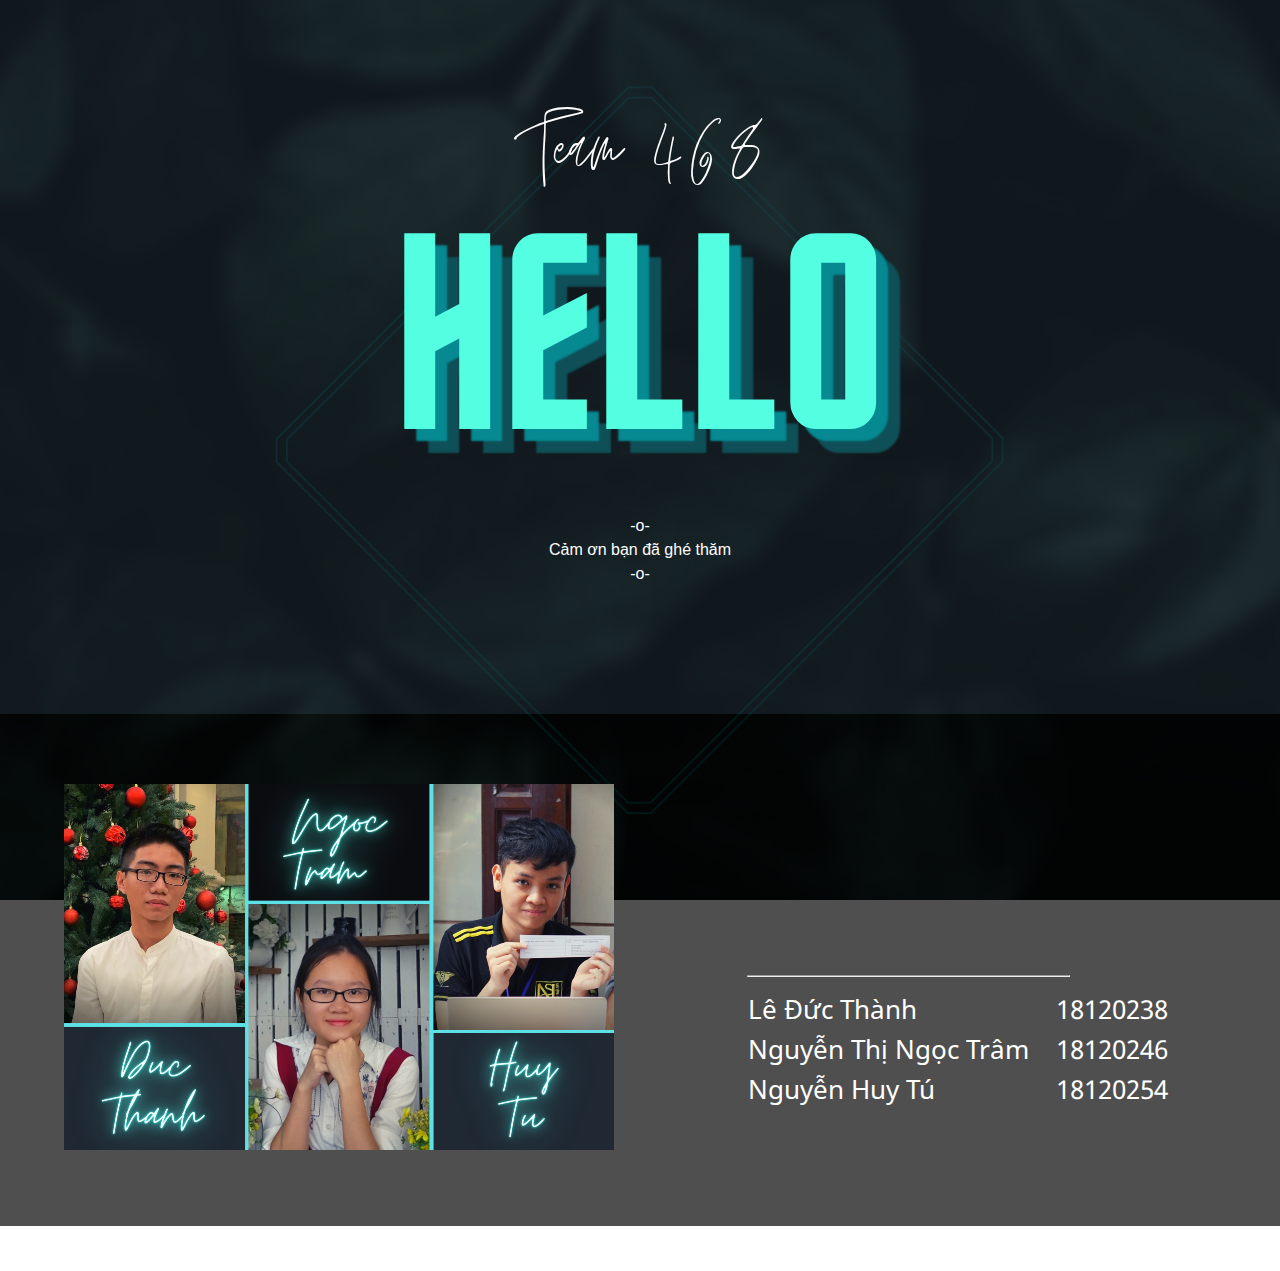
<file: index.html>
<!DOCTYPE html>
<html>
<head>
	<meta charset="utf-8">
	<meta name="viewport" content="width=device-width, initial-scale=1">
	<meta name="description" content="Team 468 Website">
	<meta name="keywords" content="self-introduction, team-468">
	<meta name="author" content="Team 468">
	<title>Team468 | Trang chủ</title>
	<link rel="stylesheet" type="text/css" href="style/style.css">
</head>
<body>
	
	<section id="showcase">
		<div class=container>
			<h1 class="TeamName"><span class="highlight">Team</span> 468</h1>
			<h1 class="Greeting">HELLO</h1>
			<p class="Note">-o-<br>Cảm ơn bạn đã ghé thăm<br>-o-
			</p>
		</div>
	</section>
	<section class="overview">
		<div class="image">
			<img class="fit-picture" src="./images/group_image.png" usemap="#workmap">
			<map name="workmap">
				<area shape="poly" coords="96,39,65,54,54,84,58,108,67,123,68,143,17,169,9,237,173,237,165,169,110,144,111,128,122,105,128,60" alt="18120238" href="./members/18120238/18120238.html">
  				<area shape="poly" coords="276,150,237,172,232,202,244,243,203,263,197,365,338,365,353,279,304,248,312,184" alt="18120246" href="./members/18120246/18120246.html">
 				<area shape="poly" coords="440,39,429,80,430,107,437,127,380,146,371,213,533,213,549,188,549,164,489,137,513,65,481,34"  alt="18120254" href="./members/18120254/18120254.html">
			</map>
		</div>
		<div class="info">
			<h1>Team 468</h1>
			<hr align="left" style="margin-right: 16vw">
			<table>
							
  							<tr>	
    							<td><a href="./members/18120238/18120238.html" target="_self" >Lê Đức Thành</a></td>
    							<td>18120238</td>
    							
 					 		</tr>
 							<tr>
    							<td><a href="./members/18120246/18120246.html" target="_self" >Nguyễn Thị Ngọc Trâm</a></td>
    							<td>18120246</td>
 							</tr>
 						 	<tr>
    							<td><a href="./members/18120254/18120254.html" target="_self" >Nguyễn Huy Tú</a></td>
    							<td>18120254</td>
 							</tr>
			</table>
		</div>
		
	</section>
	<footer>
		<p>Team 468 Website. Copyright &copy; 2020</p>
	</footer>
</body>
</html>
</file>
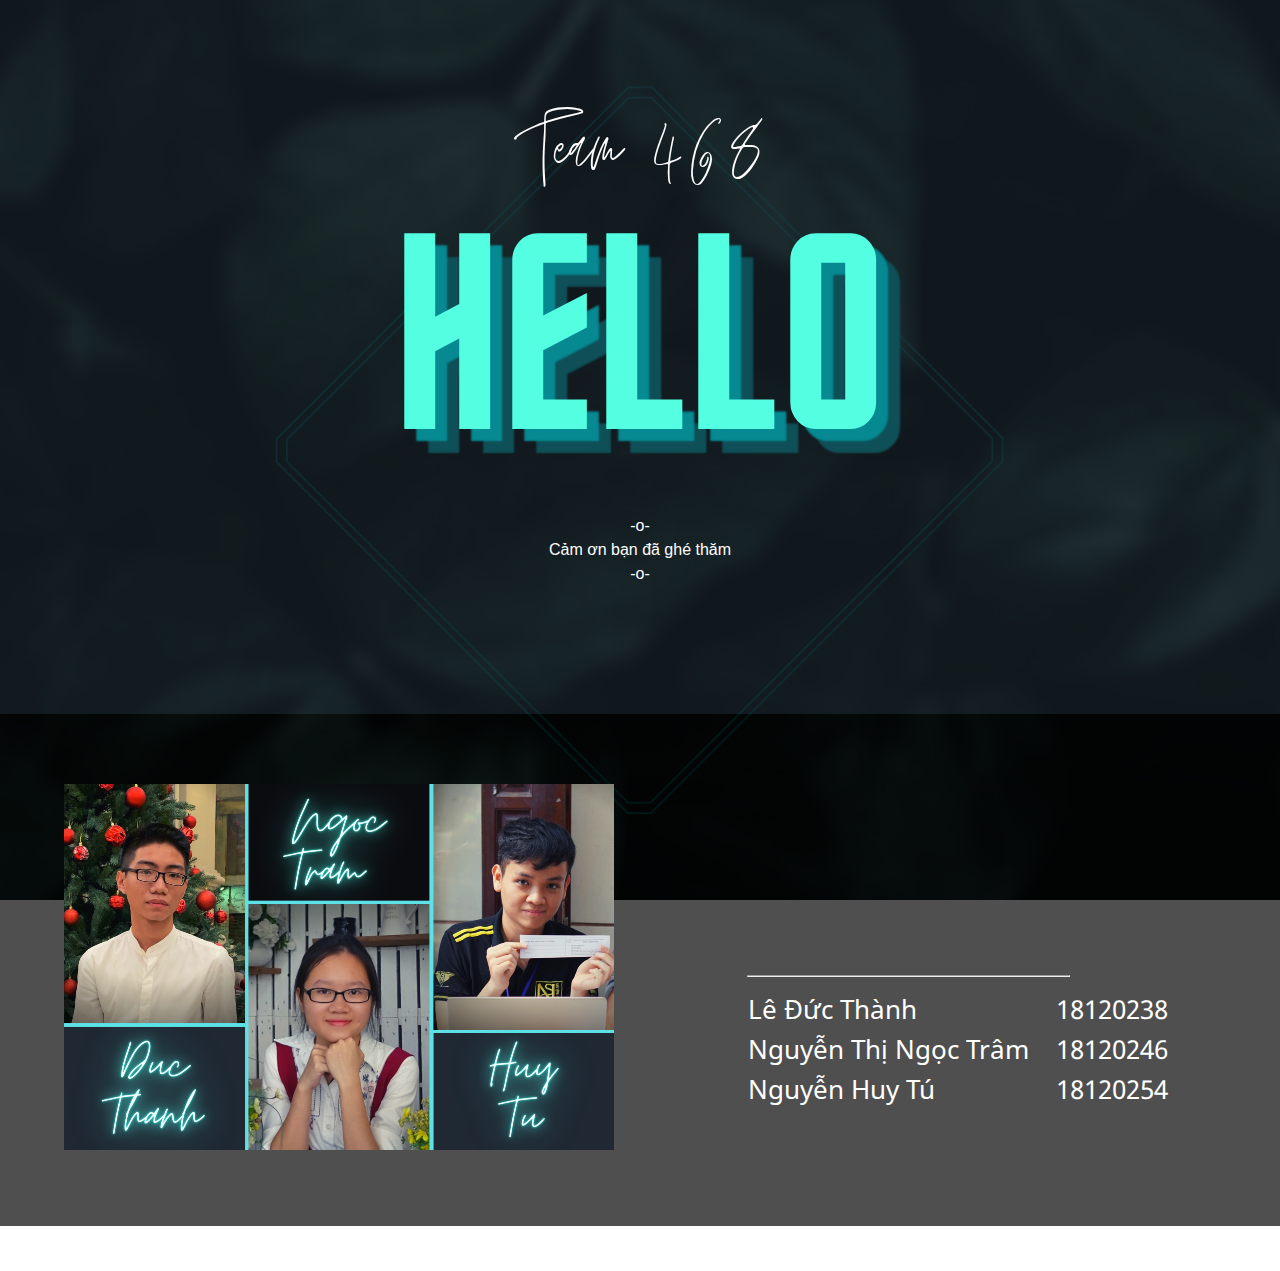
<file: default.html>
<!DOCTYPE html>
<html>
<head>
	<meta charset="utf-8">
	<meta name="viewport" content="width=device-width, initial-scale=1">
	<meta name="description" content="Team 468 Website">
	<meta name="keywords" content="self-introduction, team-468">
	<meta name="author" content="Team 468">
	<title>Team468 | Trang chủ</title>
	<link rel="stylesheet" type="text/css" href="style/style.css">
</head>
<body>
	
	<section id="showcase">
		<div class=container>
			<h1 class="TeamName"><span class="highlight">Team</span> 468</h1>
			<h1 class="Greeting">HELLO</h1>
			<p class="Note">-o-<br>Cảm ơn bạn đã ghé thăm<br>-o-
			</p>
		</div>
	</section>
	<section class="overview">
		<div class="image">
			<img class="fit-picture" src="./images/group_image.png" usemap="#workmap">
			<map name="workmap">
				<area shape="poly" coords="0,0,0,200,200,200,200,0" alt="18120254" href="./members/18120254/18120254.html">
  				<area shape="poly" coords="198,222,221,300,271,207,296,217,319,205,367,284,377,174,349,73,315,47,282,42,248,73,236,97,221,183" alt="18120246" href="./members/18120246/18120246.html">
 				<area shape="poly" coords="508,161,524,124,482,25,445,15,422,12,394,24,370,70,424,173,482,186"  alt="18120238" href="./members/18120238/18120238.html">
			</map>
		</div>
		<div class="info">
			<h1>Team 468</h1>
			<hr align="left" style="margin-right: 16vw">
			<table>
							
  							<tr>	
    							<td><a href="./members/18120238/18120238.html" target="_self" >Lê Đức Thành</a></td>
    							<td>18120238</td>
    							
 					 		</tr>
 							<tr>
    							<td><a href="./members/18120246/18120246.html" target="_self" >Nguyễn Thị Ngọc Trâm</a></td>
    							<td>18120246</td>
 							</tr>
 						 	<tr>
    							<td><a href="./members/18120254/18120254.html" target="_self" >Nguyễn Huy Tú</a></td>
    							<td>18120254</td>
 							</tr>
			</table>
		</div>
		
	</section>
	<footer>
		<p>Team 468 Website. Copyright &copy; 2020</p>
	</footer>
</body>
</html>
</file>
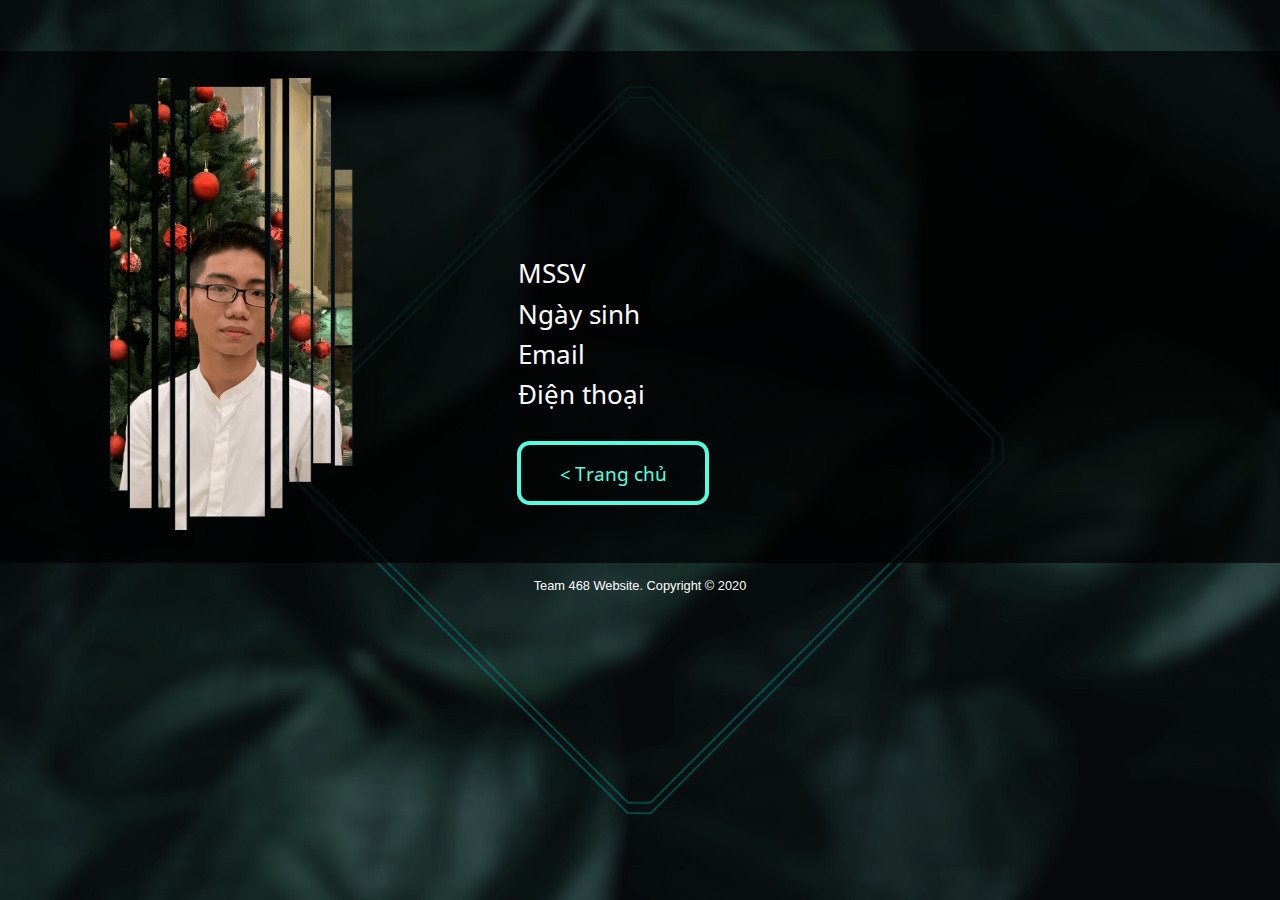
<file: members/18120238/18120238.html>
<!DOCTYPE html>
<html>
    <head>
    <meta name="viewport" content="width=device-width, initial-scale=1">
    <title>Team468 | Thành viên</title>
    <link rel="stylesheet" type="text/css" href="../../style/style.css">

</head>
    <body class="MemberPage">
        <section class="overview">
        <div class="image">
            <img class="member-picture" src="./images/18120238.png" style="width: 25vw">
        </div>
        <div class="info">
            <h1>Lê Đức Thành <span></span></h1>
           
            <table>
                            
                            <tr>
                                <td>MSSV </td>
                                <td class="InfoText">18120238 <span></span></td>
                                
                            </tr>
                            <tr>
                                <td>Ngày sinh</td>
                                <td class="InfoText">31/10/2000 <span></span></td>
                           
                            </tr>
                            <tr>
                                <td>Email</td>
                                <td class="InfoText">y@gmail.com <span></span></td>
                                
                            </tr>
                            <tr>
                                <td>Điện thoại</td>
                                <td class="InfoText">0909603608 <span></span></td>
                                
                            </tr>
            </table>
            <a href="../../index.html" target="_self" >
            <button type="button">
                &lt Trang chủ
            </button>
            </a>
        </div>
        
    </section>
    <footer>
        <p>Team 468 Website. Copyright &copy; 2020</p>
    </footer>
    </body>
</html>
</file>
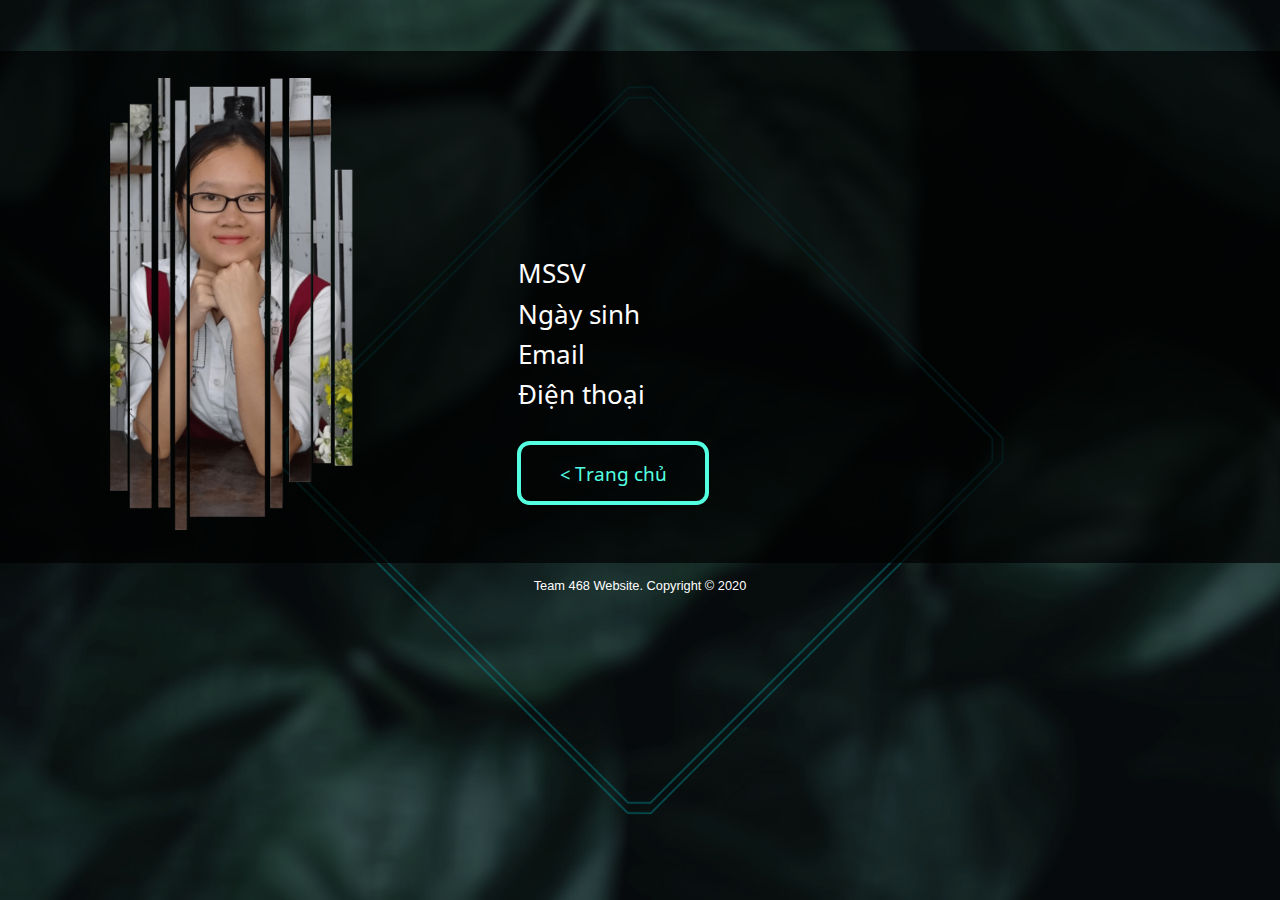
<file: members/18120246/18120246.html>
<!DOCTYPE html>
<html>
    <head>
    <meta name="viewport" content="width=device-width, initial-scale=1">
    <title>Team468 | Thành viên</title>
    <link rel="stylesheet" type="text/css" href="../../style/style.css">

</head>
    <body class="MemberPage">
        <section class="overview">
        <div class="image">
            <img class="member-picture" src="./images/18120246.png" style="width: 25vw">
        </div>
        <div class="info">
            <h1>Nguyễn Thị Ngọc Trâm <span></span></h1>
           
            <table>
                            
                            <tr>
                                <td>MSSV</td>
                                <td class="InfoText">18120246 <span></span></td>
                            </tr>
                            <tr>
                                <td>Ngày sinh</td>
                                <td class="InfoText">16/09/2000 <span></span></td>
                            </tr>
                            <tr>
                                <td>Email</td>
                                <td class="InfoText">ntntram.013@gmail.com<span></span></td>
                            </tr>
                            <tr>
                                <td>Điện thoại</td>
                                <td class="InfoText">0987716303 <span></span></td>
                            </tr>
            </table>
            <a href="../../index.html" target="_self" >
            <button type="button">
                &lt Trang chủ
            </button>
            </a>
        </div>
        
    </section>
    <footer>
        <p>Team 468 Website. Copyright &copy; 2020</p>
    </footer>
    </body>
</html>
</file>
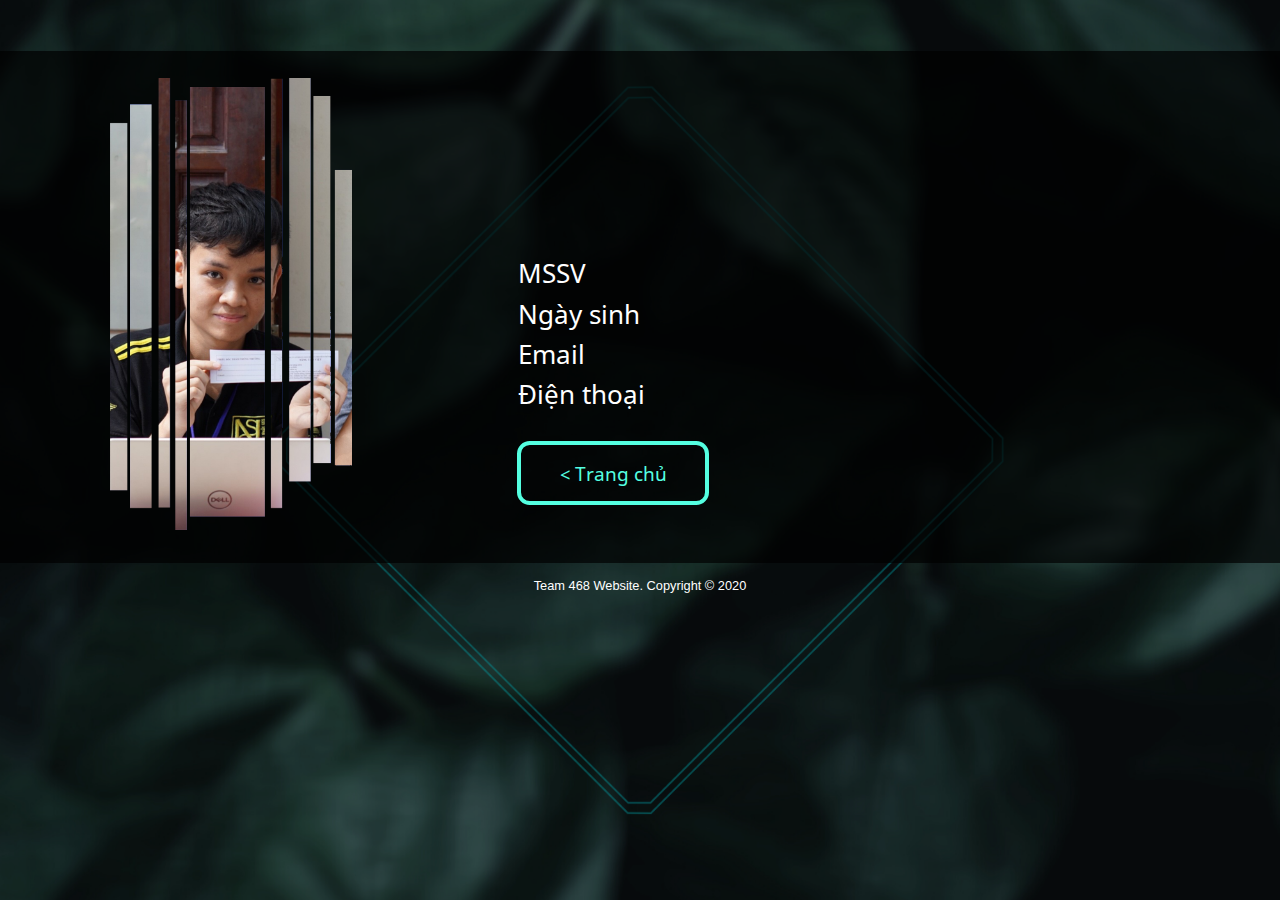
<file: members/18120254/18120254.html>
<!DOCTYPE html>
<html>
    <head>
    <meta name="viewport" content="width=device-width, initial-scale=1">
    <title>Team468 | Thành viên</title>
    <link rel="stylesheet" type="text/css" href="../../style/style.css">

</head>
    <body class="MemberPage">
        <section class="overview">
        <div class="image">
            <img class="member-picture" src="./images/18120254.png" style="width: 25vw">
        </div>
        <div class="info">
            <h1>Nguyễn Huy Tú</h1>
           
            <table>
                            
                            <tr>
                                <td>MSSV</td>
                                <td class="InfoText">18120254 <span></span></td>
                            </tr>
                            <tr>
                                <td>Ngày sinh</td>
                                <td class="InfoText">04/08/2000 <span></span></td>
                            </tr>
                            <tr>
                                <td>Email</td>
                                <td class="InfoText">18120254@student.hcmus.edu.vn <span></span></td>
                            </tr>
                            <tr>
                                <td>Điện thoại</td>
                                <td class="InfoText">-------- <span></span></td>
                            </tr>
            </table>
            <a href="../../index.html" target="_self" >
            <button type="button">
                &lt Trang chủ
            </button>
            </a>
        </div>
        
    </section>
    <footer>
        <p>Team 468 Website. Copyright &copy; 2020</p>
    </footer>
    </body>
</html>
</file>
<file: style/style.css>
body{
	font-family: Ariel, Helvetica, sans-serif;
	font-size:15px;
	line-height: 1.5;
	padding: 0;
	margin: 0;
	background-color: #161e25;
	background: url('../images/showcase.png') no-repeat 0;
	background-attachment: fixed;
	background-position: center center;
	background-size: cover;
	min-width: 1080px;
}
@font-face
{
	font-family: Jonathan;
	src: url('../style/fonts/Jonathan.ttf');
}

@font-face
{
	font-family: Horta;
	src: url('../style/fonts/Horta.ttf');
}


@font-face
{
	font-family: NotoSan-Bold;
	src:url('../style/fonts/NotoSans-Bold.ttf');
}


@font-face
{
	font-family: NotoSan-Regular;
	src:url('../style/fonts/NotoSans-Regular.ttf');
}

/*global */
.container{
	display:flex;
	flex-direction: column;
	flex-basis: content;
	align-items: center;
	margin: auto;
	width:100%;
	overflow: hidden;
	
}

.container .TeamName
{
	font-size: 8vw;
	font-family: Jonathan;
	text-align: center;
	font-weight: 300;
	margin: 0;
	padding-top: 5vw;
	line-height: 1.0;
}
.container .Greeting
{
	font-family: Horta;
	font-weight: 500;
	font-size:22vw;
	text-align: center;
	margin: 0;
	line-height: 1.0;
	color:#54ffe1;
	text-shadow: 12px 12px 2px#078992,24px 24px 2px  #0f5058 ;
}
.container .Note{
	margin-left: 20vw;
	margin-right: 20vw;
	margin-bottom: 10vw;
	text-align: center;
}

.container{
	min-height: 40vw;
	font: Helvetica;
	font-size: 16px;
	color: #ffffff;
	text-align: justify-all;
	padding-top: 50px;
	font-weight: lighter;
	position: relative;
	z-index: 1;
}
.container::after
{
	content: '';
	height: 100%;
	width: 100%;
	left:0;
	top:0;
	background-color: #161e25;
	position: absolute;
	opacity:0.7;
	z-index: -1;
}
.overview{
	height: 40vw;
	display: flex;
	flex-direction: row;
	align-items: center;
	color: #ffffff;
	background-color: #000000b0;
	min-height: 400px;

}


.info{
	width: 100%;
	flex: 50%;
	align-self: center;
	font-size: 2vw;
	align-items: center;
	padding:5px;
	text-align: left;
	margin-left: 10vw;

}
.fit-picture {
	width: 550px;
	
    margin-left: 5vw;
    align-content: space-around;
    align-self: center,center;
}
.MemberPage{
	margin-top: 4vw;
	min-height: 500px;
}
.member-picture{
	width: 100px;
	margin-left: 5vw;

}
.info hr
{
	margin-right: 18vw;
	color: #ffffff;
	
}

.info h1
{
	font-family: NotoSan-Bold;
	color: transparent;
	animation: reveal_title 0.5s ease forwards;
}



.info table
{
	font-family: NotoSan-Regular;
	border-spacing: 0
}


.info table td
{
	padding-right: 2vw;
	position: relative;
}

.info table .InfoText
{
	color:transparent;
	animation: reveal_text 0.5s ease forwards;
	animation-delay: 1.5s;
}

.info table tr:nth-child(1) .InfoText
{
	animation-delay: 0.75s;
}

.info table tr:nth-child(2) .InfoText
{
	animation-delay: 1.75s;

}

.info table tr:nth-child(3) .InfoText
{
	animation-delay: 2.75s;
}

.info table tr:nth-child(4) .InfoText
{
	animation-delay: 3.75s;
}






.info table td span
{
	position:absolute;
	width:0;
	height: 100%;
	top: 0;
	left: 0;
	background-color: cyan;
	animation: reveal_box 1s ease;
}




.info table tr:nth-child(1) span
{
	animation-delay: 0.5s;
}


.info table tr:nth-child(2) span
{
	animation-delay: 1.5s;
}

.info table tr:nth-child(3) span
{
	animation-delay: 2.5s;
}

.info table tr:nth-child(4) span
{
	animation-delay: 3.5s;
}


footer{
	color: #ffffff;
	text-align: center;
}

button
{
	border: 4px solid #54ffe1;
	border-radius: 1vw;
	height: 5vw;
	width: 15vw;
	background-color: transparent;
	font-size: 1.5vw;
	font-family: NotoSan-Regular;
	color: #54ffe1;
	margin-top: 2vw;
	text-align: center;

}

button:hover
{
	color:black;
	background-color: #54ffe1;
	transition: all 0.2s ease 0s;	
}
a{
	text-decoration: none;
}
a,a:visited,a:hover{
	color: inherit;
}
footer{
	font-size: 1vw;
	text-align: center;
}



/*animation*/
@keyframes reveal_box
{
	50%{
		width: 100%;
		left:0;
	}
	100%{
		width:0;
		left:100%;
	}
}

@keyframes reveal_text
{
	100%
	{
		color:white;
	}
}

@keyframes reveal_title
{
	100%
	{
		color:white;
	}
}
</file>
